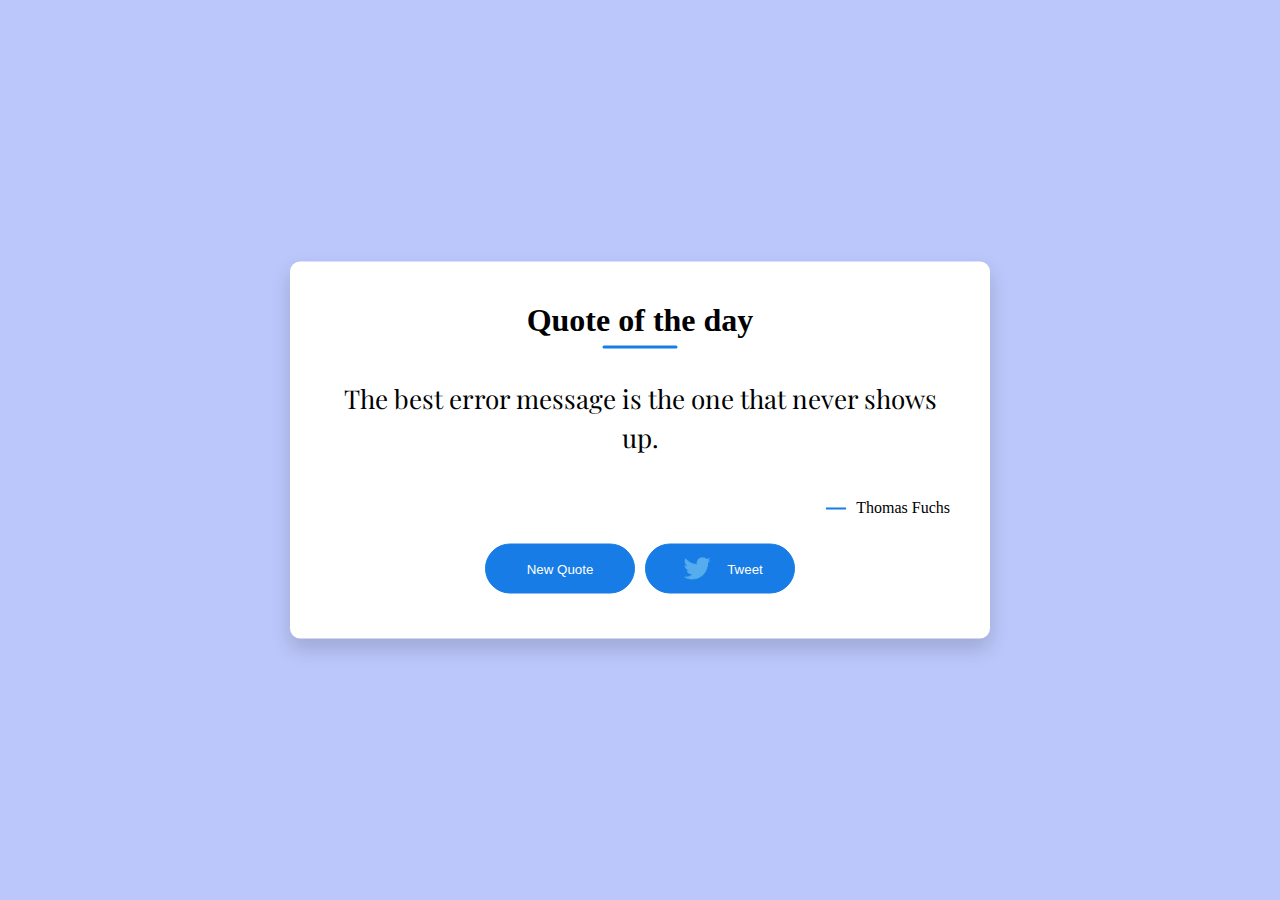
<file: index.html>
<!DOCTYPE html>
<html>
<head>
    <meta name="viewport" content="width=device-width, initial-scale=1.0"> <title>Quote of the day</title>
    <link rel="stylesheet" href="style.css">
    <script src="script.js" defer></script>

</head>
<body>

    <div class="quote-box">
        <h2>Quote of the day</h2>
        <blockquote id="quote">Loading...</blockquote>
        <span id="author">Loading...</span>
        <div>
            <button onclick="getquote()">New Quote</button>
            <button onclick="tweet()"><img src="images/twitter.png" > Tweet</button>
        </div>
    </div>

</body>
</html>
</file>
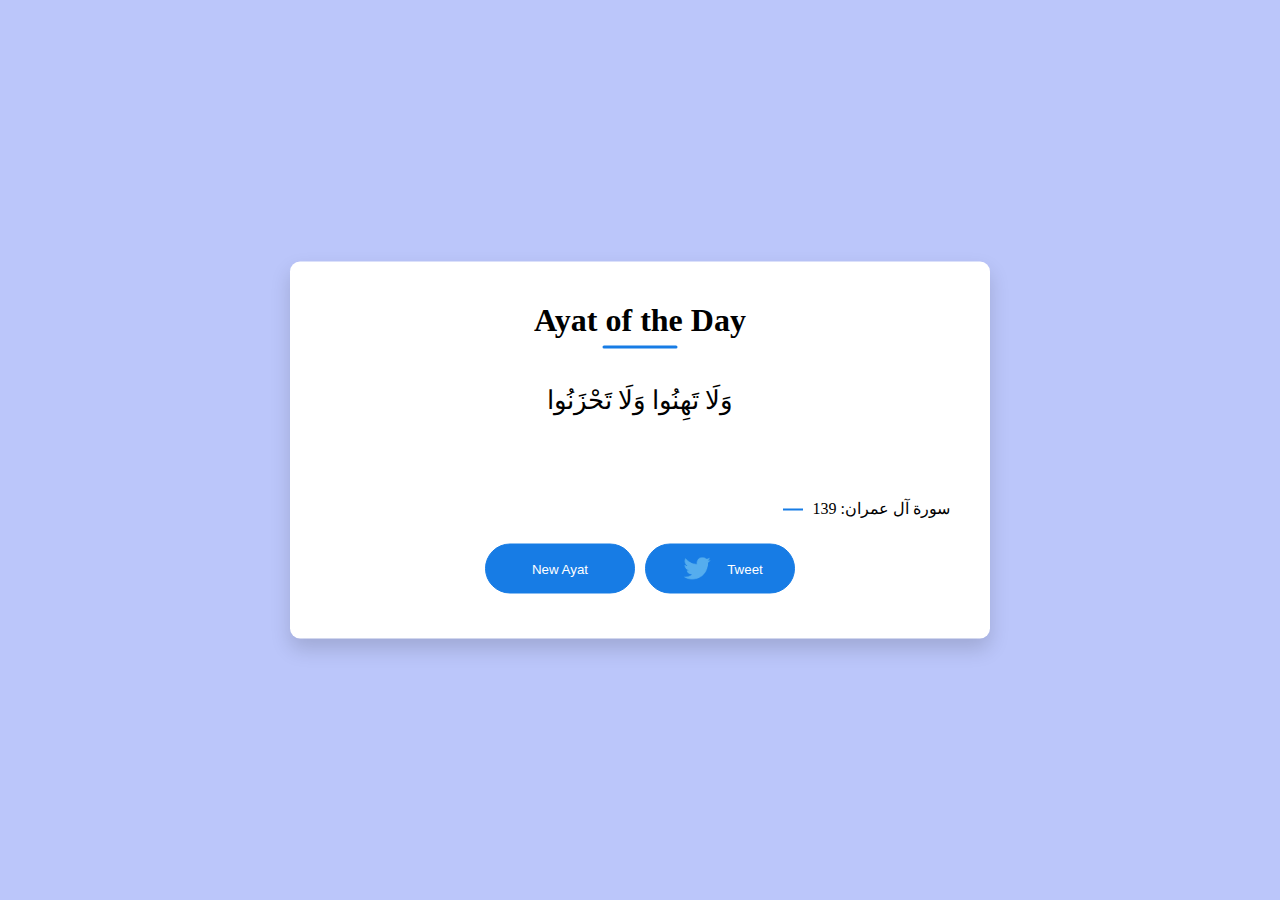
<file: ayat.html>
<!DOCTYPE html>
<html>
<head>
    <meta name="viewport" content="width=device-width, initial-scale=1.0">
    <title>Ayat of the Day</title>
    <link rel="stylesheet" href="style.css">
    <script src="ayat.js" defer></script>
</head>
<body>

    <div class="quote-box">
        <h2>Ayat of the Day</h2>
        <blockquote id="quote">Loading...</blockquote>
        <span id="author">Loading...</span>
        <div>
            <button onclick="getayat()">New Ayat</button>
            <button onclick="tweet()"><img src="images/twitter.png" alt="Tweet"> Tweet</button>
        </div>
    </div>

</body>
</html>
</file>
<file: style.css>
@import url('https://fonts.googleapis.com/css2?family=Playfair+Display:ital,wght@0,500;0,600;0,700;1,400&display=swap');


* {
  margin: 0;
  padding: 0;
  box-sizing: border-box;
}

body {
  background: #bbc6fa;
}

.quote-box {
  background: #fff;
  width: 700px;
  position: absolute;
  top: 50%;
  left: 50%;
  transform: translate(-50%, -50%);
  padding: 40px;
  border-radius: 10px;
  text-align: center;
  box-shadow: 0 10px 20px rgba(0, 0, 0, 0.15);
}
.quote-box h2{
    font-size:32px;
    margin-bottom: 40px;
    position: relative;
}
.quote-box h2::after {
    content: '';
    width: 75px;
    height: 3px;
    border-radius: 3px;
    background: rgb(23, 124, 229);
    position: absolute;
    bottom: -10px;
    left: 50%;
    transform: translateX(-50%);
}
.quote-box blockquote
{
    font-size: 26px;
    font-family: 'Playfair Display', serif;
    min-height: 110px;
    line-height: 1.5;
}
.quote-box blockquote {
    font-size: 26px;
    min-height: 110px;
}

.quote-box blockquote::before,
.quote-box blockquote::after { /* Assuming the second selector is also for ::after or another pseudo-element */
    content: '';
}

.quote-box span {
    display: block;
    margin-top: 10px;
    float: right;
    position: relative;
}

.quote-box span::before {
    content: '';
    width: 20px;
    height: 2px;
    background: rgb(23, 124, 229);
    position: absolute;
     /* This line is partially visible and assumed based on common CSS properties */
    top: 50%;
    left: -30px;
}
.quote-box div {
    width: 100%;
    margin-top: 50px;
    display: flex;
    justify-content: center;
}

.quote-box button {
    background: rgb(23, 124, 229);
    color: #fff;
    border-radius: 25px;
    border: 1px solid rgb(23, 124, 229);
    width: 150px;
    height: 50px;
    display: flex;
    align-items: center;
    justify-content: center;
    margin: 5px;
    cursor: pointer; /* This line is partially visible and assumed based on common CSS properties */
}
.quote-box button img{
    width: 40px;
    height: 40px;

    margin-right: 10px;
}
</file>
